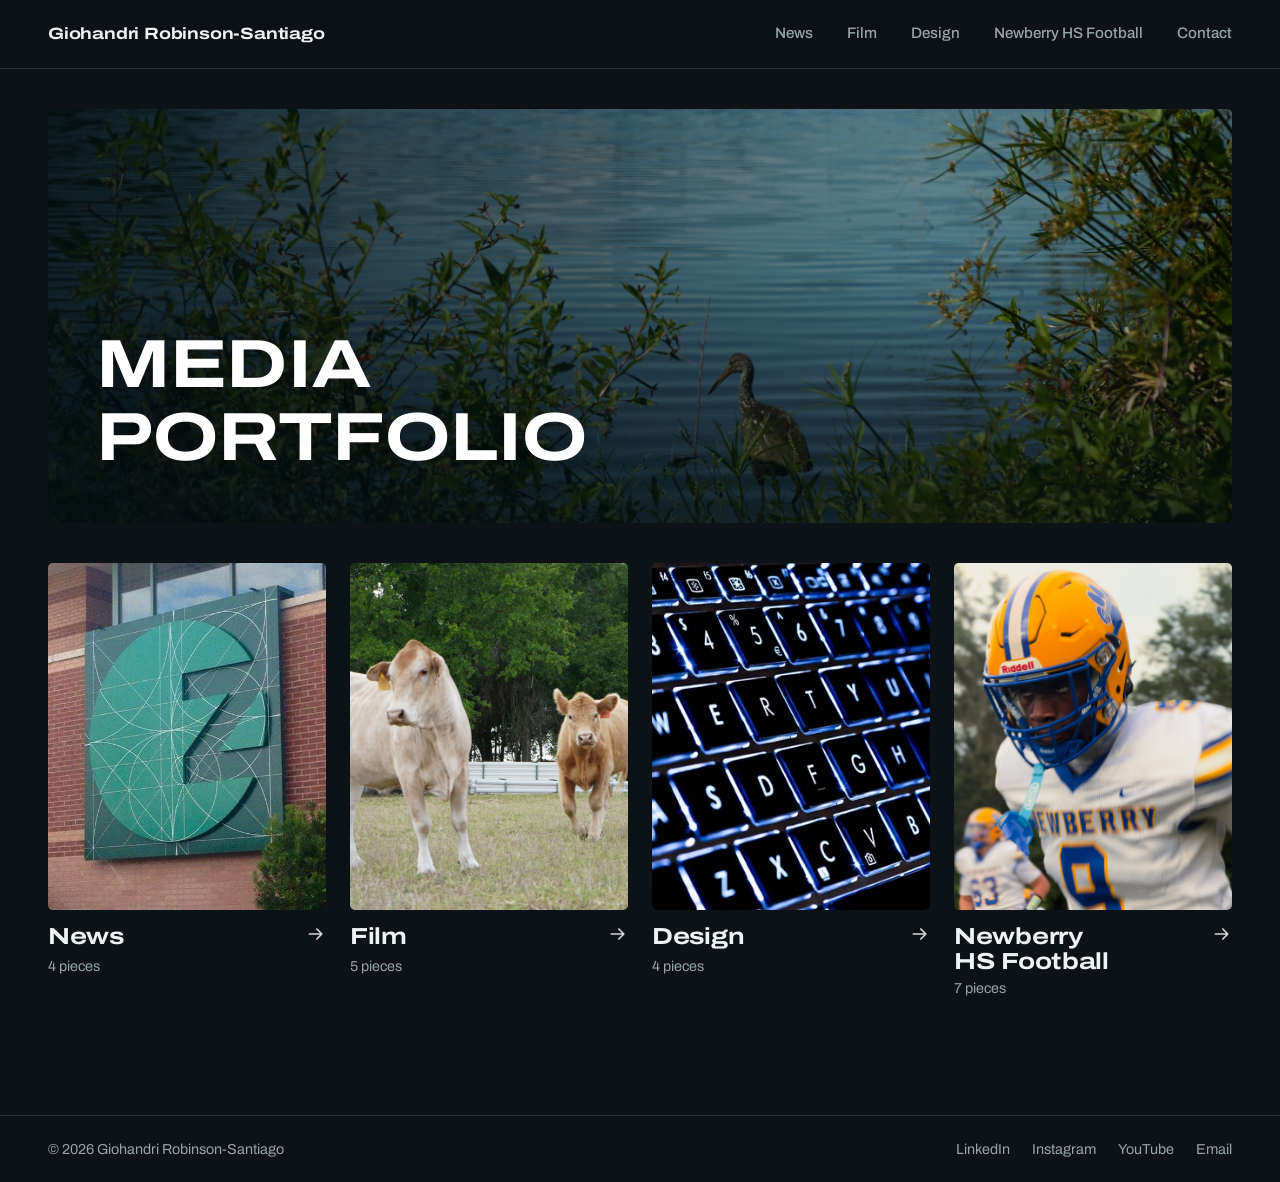
<file: index.html>
<!doctype html>
<html lang="en" data-theme="light">
<head>
<meta charset="utf-8">
<meta name="viewport" content="width=device-width, initial-scale=1">
<!--meta:start-->
<title>Giohandri Robinson-Santiago</title>
<meta name="description" content="MEDIA PORTFOLIO">
<meta property="og:title" content="Giohandri Robinson-Santiago">
<meta property="og:description" content="MEDIA PORTFOLIO">
<meta property="og:type" content="website">
<!--meta:end-->
<link rel="preload" href="fonts/archivo-var.woff2" as="font" type="font/woff2" crossorigin>
<link rel="stylesheet" href="styles.css">
</head>
<body>
<a class="skip-link" href="#main" id="skip-link">Skip to content</a>

<header class="site-header">
  <div class="wrap header-inner">
    <a class="wordmark" href="#/" id="wordmark"></a>
    <nav class="site-nav" aria-label="Sections" id="site-nav"></nav>
  </div>
</header>

<main id="main" tabindex="-1"></main>

<footer class="site-footer">
  <div class="wrap footer-inner" id="site-footer"></div>
</footer>

<dialog class="viewer" id="viewer" aria-labelledby="viewer-title">
  <div class="viewer-bar">
    <p class="viewer-count" id="viewer-count" aria-live="polite"></p>
    <button class="icon-button" type="button" id="viewer-close" aria-label="Close">
      <svg viewBox="0 0 24 24" width="22" height="22" aria-hidden="true"><path d="M5 5l14 14M19 5L5 19" fill="none" stroke="currentColor" stroke-width="1.8" stroke-linecap="round"/></svg>
    </button>
  </div>
  <div class="viewer-stage" id="viewer-stage"></div>
  <div class="viewer-foot">
    <button class="icon-button" type="button" id="viewer-prev" aria-label="Previous">
      <svg viewBox="0 0 24 24" width="22" height="22" aria-hidden="true"><path d="M14.5 5l-7 7 7 7" fill="none" stroke="currentColor" stroke-width="1.8" stroke-linecap="round" stroke-linejoin="round"/></svg>
    </button>
    <div class="viewer-caption">
      <h2 id="viewer-title"></h2>
      <p id="viewer-description"></p>
      <a id="viewer-full" target="_blank" rel="noopener" hidden>Open full size</a>
    </div>
    <button class="icon-button" type="button" id="viewer-next" aria-label="Next">
      <svg viewBox="0 0 24 24" width="22" height="22" aria-hidden="true"><path d="M9.5 5l7 7-7 7" fill="none" stroke="currentColor" stroke-width="1.8" stroke-linecap="round" stroke-linejoin="round"/></svg>
    </button>
  </div>
</dialog>

<noscript><p style="padding:2rem">This portfolio needs JavaScript turned on to show the work.</p></noscript>

<script>document.write('<script src="content.js?v=' + Math.floor(Date.now() / 60000) + '"><\/script>');</script>
<script src="embeds.js"></script>
<script src="app.js"></script>
</body>
</html>
</file>
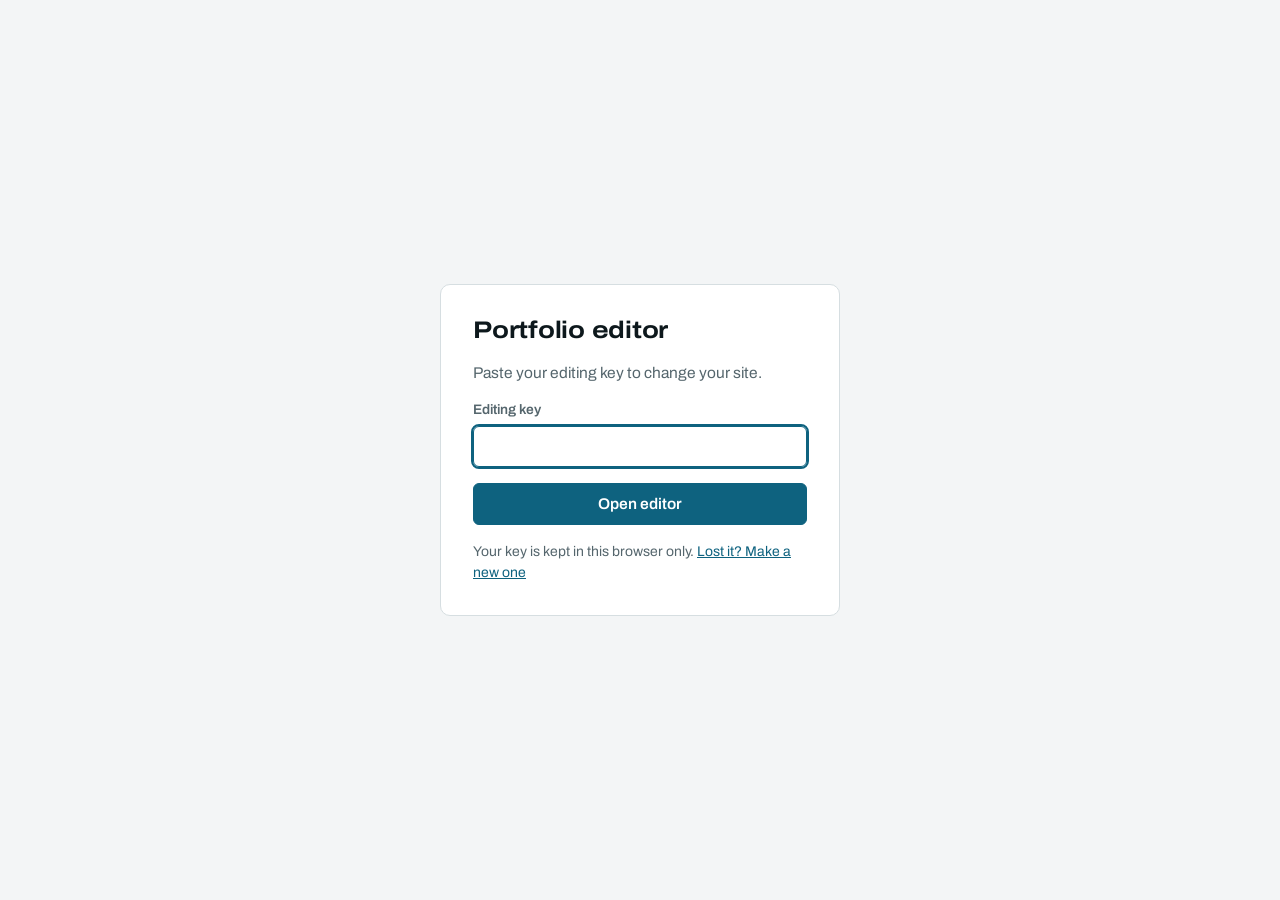
<file: admin/index.html>
<!doctype html>
<html lang="en">
<head>
<meta charset="utf-8">
<meta name="viewport" content="width=device-width, initial-scale=1">
<meta name="robots" content="noindex">
<title>Portfolio editor</title>
<link rel="stylesheet" href="admin.css">
</head>
<body>

<!-- Sign in / first-time password -->
<main class="gate" id="gate" hidden>
  <form class="gate-card" id="gate-form" novalidate>
    <h1 id="gate-title">Portfolio editor</h1>
    <p id="gate-text"></p>
    <label class="field">
      <span id="gate-label">Password</span>
      <input type="password" id="gate-password" autocomplete="current-password" required>
    </label>
    <label class="field" id="gate-confirm-field" hidden>
      <span>Type it again</span>
      <input type="password" id="gate-confirm" autocomplete="new-password">
    </label>
    <p class="form-error" id="gate-error" role="alert" hidden></p>
    <button class="button primary" type="submit" id="gate-submit">Sign in</button>
    <p class="gate-help" id="gate-help" hidden>Your key is kept in this browser only. <a id="gate-new-key" href="#" target="_blank" rel="noopener">Lost it? Make a new one</a></p>
  </form>
</main>

<!-- Editor -->
<div class="app" id="app" hidden>
  <header class="topbar">
    <p class="topbar-title">Portfolio editor</p>
    <p class="save-state" id="save-state" role="status" aria-live="polite"></p>
    <div class="topbar-actions">
      <a class="button" href="../" target="_blank" rel="noopener">View site</a>
      <button class="button quiet" type="button" id="sign-out">Sign out</button>
    </div>
  </header>

  <div class="layout">
    <nav class="sidebar" aria-label="Editor" id="sidebar"></nav>
    <main class="panel" id="panel" tabindex="-1"></main>
  </div>
</div>

<div class="toasts" id="toasts" role="status" aria-live="polite"></div>
<div class="drop-veil" id="drop-veil" hidden><p id="drop-veil-text">Drop to add</p></div>
<input type="file" id="file-picker" hidden>

<script src="../embeds.js"></script>
<script src="config.js"></script>
<script src="github.js"></script>
<script src="admin.js"></script>
</body>
</html>
</file>
<file: styles.css>
@font-face {
  font-family: "Archivo";
  src: url("fonts/archivo-var.woff2") format("woff2");
  font-weight: 100 900;
  font-stretch: 62% 125%;
  font-style: normal;
  font-display: swap;
}

:root {
  --accent: #0e627f;
  --bg: #f5f7f7;
  --surface: #ffffff;
  --ink: #0d181c;
  --muted: #55666d;
  --line: #d9e0e2;
  --tint: color-mix(in oklab, var(--accent) 9%, var(--bg));
  --accent-ink: var(--accent);
  --font: "Archivo", "Helvetica Neue", Helvetica, Arial, sans-serif;
  --wrap: 1240px;
  --gutter: clamp(20px, 4vw, 48px);
  --radius: 5px;
  color-scheme: light;
}

[data-theme="dark"] {
  --bg: #0c1215;
  --surface: #141c20;
  --ink: #edf2f3;
  --muted: #96a5ab;
  --line: #252f34;
  --tint: color-mix(in oklab, var(--accent) 22%, var(--bg));
  --accent-ink: color-mix(in oklab, var(--accent) 48%, white);
  color-scheme: dark;
}

*,
*::before,
*::after {
  box-sizing: border-box;
}

[hidden] {
  display: none !important;
}

html {
  -webkit-text-size-adjust: 100%;
  text-size-adjust: 100%;
  /* Always keep the scrollbar's space, so pages don't shift sideways. */
  overflow-y: scroll;
}

html:has(.viewer[open]) {
  overflow: hidden;
}

body {
  margin: 0;
  min-height: 100vh;
  min-height: 100dvh;
  display: flex;
  flex-direction: column;
  background: var(--bg);
  color: var(--ink);
  font-family: var(--font);
  font-size: 1rem;
  line-height: 1.55;
  -webkit-font-smoothing: antialiased;
}

main {
  flex: 1;
  outline: none;
}

img,
video,
iframe {
  display: block;
  max-width: 100%;
}

a {
  color: inherit;
}

h1,
h2,
h3,
p {
  margin: 0;
}

h1,
h2,
h3,
.wordmark {
  font-stretch: 122%;
  font-weight: 700;
  line-height: 1.08;
  letter-spacing: -0.012em;
  text-wrap: balance;
}

:focus-visible {
  outline: 2px solid var(--accent-ink);
  outline-offset: 3px;
  border-radius: 2px;
}

.wrap {
  width: 100%;
  max-width: calc(var(--wrap) + var(--gutter) * 2);
  margin-inline: auto;
  padding-inline: var(--gutter);
}

.skip-link {
  position: absolute;
  left: 12px;
  top: -60px;
  z-index: 20;
  padding: 10px 14px;
  background: var(--ink);
  color: var(--bg);
  border-radius: var(--radius);
  text-decoration: none;
}

.skip-link:focus {
  top: 12px;
}

/* ---------- Header ---------- */

.site-header {
  position: sticky;
  top: 0;
  z-index: 10;
  background: color-mix(in oklab, var(--bg) 92%, transparent);
  backdrop-filter: blur(10px);
  -webkit-backdrop-filter: blur(10px);
  border-bottom: 1px solid var(--line);
}

.header-inner {
  display: flex;
  flex-wrap: wrap;
  align-items: center;
  justify-content: space-between;
  gap: 4px 32px;
  padding-block: 14px;
}

.wordmark {
  font-size: 1.02rem;
  text-decoration: none;
  padding-block: 6px;
}

.site-nav {
  display: flex;
  flex-wrap: wrap;
  gap: 0 clamp(16px, 2.4vw, 30px);
  margin-inline: -2px;
}

.site-nav a {
  position: relative;
  padding: 8px 2px;
  font-size: 0.95rem;
  font-weight: 500;
  color: var(--muted);
  text-decoration: none;
  white-space: nowrap;
  transition: color 0.15s ease;
}

.site-nav a:hover,
.site-nav a[aria-current="page"] {
  color: var(--ink);
}

.site-nav a[aria-current="page"]::after {
  content: "";
  position: absolute;
  left: 2px;
  right: 2px;
  bottom: 3px;
  height: 2px;
  background: var(--accent-ink);
}

@media (max-width: 720px) {
  .header-inner {
    padding-block: 10px 4px;
  }

  .site-nav {
    flex: 1 0 100%;
    flex-wrap: nowrap;
    gap: 0 18px;
    overflow-x: auto;
    scrollbar-width: none;
    margin-inline: calc(var(--gutter) * -1);
    padding-inline: var(--gutter);
  }

  .site-nav::-webkit-scrollbar {
    display: none;
  }

  .site-nav a {
    padding-block: 10px;
    font-size: 0.92rem;
  }

  .site-nav a[aria-current="page"]::after {
    bottom: 5px;
  }
}

@media (max-width: 400px) {
  .site-nav {
    gap: 0 12px;
  }

  .site-nav a {
    font-size: 0.9rem;
  }
}

/* ---------- Pages ---------- */

.page {
  padding-block: clamp(20px, 3.5vw, 40px) clamp(64px, 9vw, 120px);
  animation: page-in 0.35s ease both;
}

@keyframes page-in {
  from {
    opacity: 0;
    transform: translateY(6px);
  }
}

/* ---------- Home ---------- */

.hero {
  position: relative;
  display: grid;
  align-items: end;
  border-radius: var(--radius);
  overflow: hidden;
}

.hero-text {
  position: relative;
  max-width: 22ch;
  font-size: clamp(2.1rem, 5.4vw, 4.25rem);
}

.hero h1 {
  font-size: 1em;
}

.hero p {
  margin-top: 0.9em;
  max-width: 46ch;
  font-size: clamp(1rem, 1.5vw, 1.2rem);
  line-height: 1.5;
}

.hero.has-banner {
  min-height: clamp(300px, 46vh, 500px);
  color: #fff;
  background: #10242c;
}

.hero.has-banner::after {
  content: "";
  position: absolute;
  inset: 0;
  background:
    linear-gradient(to top, rgba(5, 14, 18, 0.55), rgba(5, 14, 18, 0) 60%),
    linear-gradient(75deg, rgba(5, 14, 18, 0.8), rgba(5, 14, 18, 0.35) 45%, rgba(5, 14, 18, 0) 75%);
}

.hero-image {
  position: absolute;
  inset: 0;
  width: 100%;
  height: 100%;
  object-fit: cover;
  object-position: 50% 78%;
}

.hero.has-banner .hero-text {
  z-index: 1;
  padding: clamp(22px, 4vw, 48px);
  text-shadow: 0 1px 24px rgba(0, 0, 0, 0.35);
}

.hero.no-banner {
  padding-block: clamp(28px, 6vw, 80px) clamp(8px, 2vw, 24px);
}

.hero.no-banner p {
  color: var(--muted);
}

.tiles {
  list-style: none;
  margin: clamp(24px, 3.2vw, 40px) 0 0;
  padding: 0;
  display: grid;
  grid-template-columns: repeat(2, minmax(0, 1fr));
  gap: clamp(22px, 3vw, 36px) clamp(14px, 2vw, 24px);
}

@media (min-width: 900px) {
  .tiles {
    grid-template-columns: repeat(var(--tile-columns, 4), minmax(0, 1fr));
  }
}

.tile {
  display: block;
  text-decoration: none;
}

.tile-cover {
  position: relative;
  aspect-ratio: 4 / 5;
  border-radius: var(--radius);
  overflow: hidden;
  background: var(--tint);
}

.tile-cover img {
  width: 100%;
  height: 100%;
  object-fit: cover;
  object-position: 50% 0;
  transition: transform 0.6s cubic-bezier(0.2, 0.7, 0.2, 1);
}

.tile-letter {
  position: absolute;
  inset: 0;
  display: grid;
  place-items: center;
  font-size: clamp(4rem, 12vw, 9rem);
  font-weight: 800;
  font-stretch: 125%;
  color: color-mix(in oklab, var(--accent-ink) 55%, var(--tint));
  line-height: 1;
}

.tile-label {
  display: flex;
  align-items: baseline;
  justify-content: space-between;
  gap: 12px;
  margin-top: 14px;
}

.tile-label h2 {
  font-size: clamp(1.1rem, 1.9vw, 1.45rem);
}

.tile-arrow {
  flex: none;
  color: var(--accent-ink);
  transition: transform 0.25s ease;
}

.tile-count {
  margin-top: 3px;
  font-size: 0.9rem;
  color: var(--muted);
}

.tile:hover .tile-cover img {
  transform: scale(1.035);
}

.tile:hover .tile-arrow {
  transform: translateX(4px);
}

.tile:hover h2 {
  text-decoration: underline;
  text-decoration-thickness: 2px;
  text-underline-offset: 5px;
}

/* ---------- Section page ---------- */

.page-head {
  padding-block: clamp(18px, 4vw, 52px) clamp(22px, 3.4vw, 40px);
}

.page-head h1 {
  font-size: clamp(2.4rem, 7vw, 5rem);
}

.page-head p {
  margin-top: 16px;
  max-width: 62ch;
  font-size: clamp(1rem, 1.4vw, 1.15rem);
  color: var(--muted);
  white-space: pre-line;
}

.group + .group {
  margin-top: clamp(40px, 6vw, 72px);
}

.group-title {
  display: flex;
  align-items: center;
  gap: 16px;
  margin-bottom: 20px;
  font-size: 1.1rem;
  font-stretch: 112%;
  letter-spacing: 0;
}

.group-title::after {
  content: "";
  flex: 1;
  height: 1px;
  background: var(--line);
}

.gallery {
  display: flex;
  flex-wrap: wrap;
  gap: 30px 20px;
}

.gallery + .gallery,
.gallery + .audio-item,
.audio-item + .gallery,
.audio-item + .audio-item {
  margin-top: 30px;
}

.card {
  /* app.js sets --w so every row lines up edge to edge. */
  flex: 0 0 auto;
  width: var(--w, min(100%, calc(var(--r, 1.5) * 260px)));
  min-width: 0;
  max-width: 100%;
  text-decoration: none;
}

.card-thumb {
  position: relative;
  aspect-ratio: var(--r, 1.5);
  border-radius: var(--radius);
  overflow: hidden;
  background: var(--tint);
}

.card-thumb img {
  width: 100%;
  height: 100%;
  object-fit: cover;
  transition: transform 0.6s cubic-bezier(0.2, 0.7, 0.2, 1), opacity 0.3s ease;
}

.card:hover .card-thumb img {
  transform: scale(1.03);
}

.card-blank {
  position: absolute;
  inset: 0;
  display: grid;
  place-items: center;
  padding: 16px;
  text-align: center;
  font-weight: 600;
  font-stretch: 112%;
  color: var(--accent-ink);
}

.badge {
  position: absolute;
  left: 12px;
  bottom: 12px;
  display: inline-flex;
  align-items: center;
  gap: 7px;
  height: 34px;
  min-width: 34px;
  padding: 0 11px;
  border-radius: 999px;
  background: rgba(8, 16, 20, 0.78);
  color: #fff;
  font-size: 0.8rem;
  font-weight: 600;
  backdrop-filter: blur(6px);
  -webkit-backdrop-filter: blur(6px);
  transition: background 0.2s ease;
}

.card:hover .badge {
  background: var(--accent);
}

.card-title {
  margin-top: 12px;
  font-size: 1.02rem;
  font-weight: 650;
  font-stretch: 108%;
  line-height: 1.3;
  letter-spacing: 0;
}

.card:hover .card-title {
  text-decoration: underline;
  text-decoration-thickness: 1.5px;
  text-underline-offset: 4px;
}

.card-text {
  margin-top: 4px;
  font-size: 0.92rem;
  color: var(--muted);
  display: -webkit-box;
  -webkit-line-clamp: 2;
  line-clamp: 2;
  -webkit-box-orient: vertical;
  overflow: hidden;
}

.audio-item {
  display: grid;
  gap: 16px 32px;
  padding: clamp(16px, 2.4vw, 24px);
  background: var(--surface);
  border: 1px solid var(--line);
  border-radius: var(--radius);
}

@media (min-width: 820px) {
  .audio-item {
    grid-template-columns: minmax(0, 1fr) minmax(0, 1.5fr);
    align-items: center;
  }
}

.audio-item h3 {
  font-size: 1.1rem;
  font-stretch: 108%;
  line-height: 1.3;
  letter-spacing: 0;
}

.audio-item p {
  margin-top: 6px;
  font-size: 0.95rem;
  color: var(--muted);
  white-space: pre-line;
}

.audio-item audio,
.audio-item iframe {
  width: 100%;
  border: 0;
  border-radius: 3px;
}

.audio-item iframe {
  height: 166px;
  background: var(--tint);
}

.empty {
  padding: clamp(40px, 8vw, 96px) 24px;
  border: 1px dashed var(--line);
  border-radius: var(--radius);
  text-align: center;
  color: var(--muted);
}

/* ---------- Contact ---------- */

.contact {
  max-width: 820px;
}

.contact-about {
  margin-bottom: clamp(28px, 4vw, 44px);
  max-width: 60ch;
  font-size: clamp(1.05rem, 1.6vw, 1.25rem);
  white-space: pre-line;
}

.contact-list {
  list-style: none;
  margin: 0;
  padding: 0;
  border-top: 1px solid var(--line);
}

.contact-list a {
  display: flex;
  align-items: center;
  justify-content: space-between;
  gap: 20px;
  padding: clamp(16px, 2.4vw, 24px) 0;
  border-bottom: 1px solid var(--line);
  text-decoration: none;
  transition: color 0.15s ease, padding 0.25s ease;
}

.contact-list a:hover {
  color: var(--accent-ink);
  padding-left: 8px;
}

.contact-label {
  font-size: clamp(1.25rem, 3vw, 2rem);
  font-weight: 700;
  font-stretch: 118%;
  line-height: 1.15;
  overflow-wrap: anywhere;
}

.contact-meta {
  display: block;
  margin-top: 4px;
  font-size: 0.92rem;
  color: var(--muted);
  overflow-wrap: anywhere;
}

.contact-list svg {
  flex: none;
}

/* ---------- Footer ---------- */

.site-footer {
  border-top: 1px solid var(--line);
  font-size: 0.9rem;
  color: var(--muted);
}

.footer-inner {
  display: flex;
  flex-wrap: wrap;
  justify-content: space-between;
  gap: 8px 28px;
  padding-block: 22px;
}

.footer-links {
  display: flex;
  flex-wrap: wrap;
  gap: 4px 22px;
  list-style: none;
  margin: 0;
  padding: 0;
}

.footer-links a {
  text-decoration: none;
}

.footer-links a:hover {
  color: var(--ink);
  text-decoration: underline;
  text-underline-offset: 4px;
}

/* ---------- Viewer ---------- */

.viewer {
  position: fixed;
  inset: 0;
  width: auto;
  height: auto;
  max-width: none;
  max-height: none;
  margin: 0;
  padding: 0;
  border: 0;
  background: #070c0e;
  color: #eef2f3;
  color-scheme: dark;
  overflow: hidden;
}

.viewer[open] {
  display: grid;
  grid-template-rows: auto minmax(0, 1fr) auto;
  animation: viewer-in 0.2s ease both;
}

@keyframes viewer-in {
  from {
    opacity: 0;
  }
}

.viewer::backdrop {
  background: #070c0e;
}

.viewer :focus-visible {
  outline-color: #fff;
}

.viewer-bar {
  display: flex;
  align-items: center;
  justify-content: space-between;
  padding: 10px clamp(10px, 2vw, 20px);
}

.viewer-count {
  padding-left: 8px;
  font-size: 0.9rem;
  color: #9fb0b6;
  font-variant-numeric: tabular-nums;
}

.icon-button {
  display: inline-grid;
  place-items: center;
  width: 44px;
  height: 44px;
  flex: none;
  border: 0;
  border-radius: 999px;
  background: transparent;
  color: inherit;
  cursor: pointer;
  transition: background 0.15s ease;
}

.icon-button:hover {
  background: rgba(255, 255, 255, 0.12);
}

.icon-button[disabled] {
  opacity: 0.25;
  cursor: default;
  background: transparent;
}

.viewer-stage {
  display: grid;
  place-items: center;
  min-height: 0;
  padding-inline: clamp(10px, 2vw, 20px);
  container-type: size;
}

.viewer-stage img {
  max-width: 100%;
  max-height: 100cqh;
  width: auto;
  height: auto;
  object-fit: contain;
  border-radius: 2px;
}

.stage-frame {
  /* Largest box of the right shape that fits the stage. */
  width: min(100cqw, 100cqh * var(--r, 1.7778), var(--max-w, 1600px));
  aspect-ratio: var(--r, 1.7778);
  background: #000;
  border-radius: 2px;
  overflow: hidden;
}

.stage-frame video,
.stage-frame iframe {
  width: 100%;
  height: 100%;
  border: 0;
  background: #000;
}

.stage-frame.is-post {
  width: min(100cqw, 420px);
  height: 100cqh;
  aspect-ratio: auto;
  background: #fff;
}

.viewer-foot {
  display: grid;
  grid-template-columns: 44px minmax(0, 1fr) 44px;
  align-items: start;
  gap: 12px;
  padding: 14px clamp(10px, 2vw, 20px) max(18px, env(safe-area-inset-bottom));
}

.viewer-caption {
  max-width: 760px;
  margin-inline: auto;
  text-align: center;
}

.viewer-caption h2 {
  font-size: 1.08rem;
  font-stretch: 110%;
  line-height: 1.3;
  letter-spacing: 0;
}

.viewer-caption p {
  margin-top: 5px;
  max-height: 5.8em;
  overflow: auto;
  font-size: 0.94rem;
  color: #a9b8bd;
  white-space: pre-line;
}

.viewer-caption p:empty {
  display: none;
}

.viewer-caption a {
  display: inline-block;
  margin-top: 6px;
  font-size: 0.88rem;
  color: #a9b8bd;
  text-underline-offset: 3px;
}

.viewer-caption a:hover {
  color: #fff;
}

@media (prefers-reduced-motion: reduce) {
  *,
  *::before,
  *::after {
    animation-duration: 0.01ms !important;
    transition-duration: 0.01ms !important;
  }
}
</file>
<file: admin/admin.css>
@font-face {
  font-family: "Archivo";
  src: url("../fonts/archivo-var.woff2") format("woff2");
  font-weight: 100 900;
  font-stretch: 62% 125%;
  font-display: swap;
}

:root {
  --accent: #0e627f;
  --accent-dark: #0a4c63;
  --bg: #f3f5f6;
  --surface: #ffffff;
  --ink: #0d181c;
  --muted: #55666d;
  --line: #d6dee1;
  --line-strong: #b9c5c9;
  --tint: #e8f1f4;
  --danger: #a4262c;
  --danger-tint: #fbeaea;
  --warn-tint: #fff5d9;
  --warn-ink: #5c4500;
  --radius: 6px;
  --font: "Archivo", "Helvetica Neue", Helvetica, Arial, sans-serif;
}

*,
*::before,
*::after {
  box-sizing: border-box;
}

[hidden] {
  display: none !important;
}

body {
  margin: 0;
  background: var(--bg);
  color: var(--ink);
  font-family: var(--font);
  font-size: 0.97rem;
  line-height: 1.5;
  -webkit-font-smoothing: antialiased;
}

h1,
h2,
h3,
p {
  margin: 0;
}

h1,
h2,
h3 {
  font-stretch: 116%;
  line-height: 1.15;
  letter-spacing: -0.01em;
}

a {
  color: var(--accent);
}

:focus-visible {
  outline: 2px solid var(--accent);
  outline-offset: 2px;
}

/* ---------- Buttons + fields ---------- */

.button {
  display: inline-flex;
  align-items: center;
  justify-content: center;
  gap: 8px;
  min-height: 40px;
  padding: 8px 16px;
  border: 1px solid var(--line-strong);
  border-radius: var(--radius);
  background: var(--surface);
  color: var(--ink);
  font: inherit;
  font-weight: 600;
  text-decoration: none;
  cursor: pointer;
  white-space: nowrap;
  transition: background 0.15s ease, border-color 0.15s ease, color 0.15s ease;
}

.button:hover {
  border-color: var(--ink);
}

.button.primary {
  background: var(--accent);
  border-color: var(--accent);
  color: #fff;
}

.button.primary:hover {
  background: var(--accent-dark);
  border-color: var(--accent-dark);
}

.button.quiet {
  border-color: transparent;
  background: transparent;
  color: var(--muted);
}

.button.quiet:hover {
  color: var(--ink);
  background: rgba(13, 24, 28, 0.06);
}

.button.danger {
  color: var(--danger);
}

.button.danger:hover {
  border-color: var(--danger);
  background: var(--danger-tint);
}

.button.small {
  min-height: 34px;
  padding: 5px 11px;
  font-size: 0.88rem;
}

.button[disabled] {
  opacity: 0.45;
  cursor: default;
  pointer-events: none;
}

.icon-btn {
  display: inline-grid;
  place-items: center;
  width: 36px;
  height: 36px;
  padding: 0;
  border: 1px solid var(--line);
  border-radius: var(--radius);
  background: var(--surface);
  color: var(--ink);
  cursor: pointer;
}

.icon-btn:hover {
  border-color: var(--ink);
}

.icon-btn[disabled] {
  opacity: 0.3;
  cursor: default;
  pointer-events: none;
}

.field {
  display: block;
}

.field > span,
.field-label {
  display: block;
  margin-bottom: 5px;
  font-size: 0.86rem;
  font-weight: 600;
  color: var(--muted);
}

.field small,
.hint {
  display: block;
  margin-top: 5px;
  font-size: 0.86rem;
  color: var(--muted);
}

input[type="text"],
input[type="url"],
input[type="email"],
input[type="password"],
textarea,
select {
  width: 100%;
  min-height: 40px;
  padding: 8px 11px;
  border: 1px solid var(--line-strong);
  border-radius: var(--radius);
  background: var(--surface);
  color: var(--ink);
  font: inherit;
}

textarea {
  display: block;
  resize: vertical;
  min-height: 64px;
  line-height: 1.45;
}

input:hover,
textarea:hover,
select:hover {
  border-color: var(--muted);
}

input:focus-visible,
textarea:focus-visible,
select:focus-visible {
  outline-offset: 0;
  border-color: var(--accent);
}

::placeholder {
  color: #7d8c92;
  opacity: 1;
}

.form-error {
  padding: 9px 12px;
  border-radius: var(--radius);
  background: var(--danger-tint);
  color: var(--danger);
  font-size: 0.92rem;
}

/* ---------- Sign in ---------- */

.gate {
  min-height: 100vh;
  min-height: 100dvh;
  display: grid;
  place-items: center;
  padding: 24px;
}

.gate-card {
  display: grid;
  gap: 16px;
  width: min(100%, 400px);
  padding: 32px;
  background: var(--surface);
  border: 1px solid var(--line);
  border-radius: 10px;
}

.gate-card h1 {
  font-size: 1.5rem;
}

.gate-card > p:not(.form-error) {
  color: var(--muted);
}

.gate-help {
  font-size: 0.875rem;
}

/* ---------- App frame ---------- */

.topbar {
  position: sticky;
  top: 0;
  z-index: 5;
  display: flex;
  align-items: center;
  gap: 8px 20px;
  flex-wrap: wrap;
  padding: 10px clamp(16px, 3vw, 28px);
  background: var(--surface);
  border-bottom: 1px solid var(--line);
}

.topbar-title {
  font-weight: 700;
  font-stretch: 116%;
}

.save-state {
  flex: 1;
  min-width: 120px;
  font-size: 0.88rem;
  color: var(--muted);
}

.save-state.is-error {
  color: var(--danger);
  font-weight: 600;
}

.save-state button {
  margin-left: 8px;
  padding: 0;
  border: 0;
  background: none;
  color: inherit;
  font: inherit;
  text-decoration: underline;
  cursor: pointer;
}

.topbar-actions {
  display: flex;
  gap: 6px;
}

@media (max-width: 560px) {
  .topbar-title {
    flex: 1;
  }

  .save-state {
    order: 3;
    flex-basis: 100%;
  }
}

.layout {
  display: grid;
  max-width: 1180px;
  margin-inline: auto;
}

@media (min-width: 900px) {
  .layout {
    grid-template-columns: 230px minmax(0, 1fr);
    align-items: start;
  }
}

.sidebar {
  display: flex;
  gap: 4px;
  padding: 12px clamp(12px, 3vw, 28px);
  overflow-x: auto;
  border-bottom: 1px solid var(--line);
}

.sidebar-heading {
  display: none;
}

.sidebar button {
  display: flex;
  align-items: center;
  justify-content: space-between;
  gap: 10px;
  flex: none;
  min-height: 40px;
  padding: 8px 12px;
  border: 0;
  border-radius: var(--radius);
  background: transparent;
  color: var(--ink);
  font: inherit;
  font-weight: 500;
  text-align: left;
  white-space: nowrap;
  cursor: pointer;
}

.sidebar button:hover {
  background: rgba(13, 24, 28, 0.06);
}

.sidebar button[aria-current="page"] {
  background: var(--ink);
  color: #fff;
  font-weight: 600;
}

.sidebar .count {
  font-size: 0.82rem;
  opacity: 0.65;
  font-variant-numeric: tabular-nums;
}

.sidebar .divider {
  flex: none;
  width: 1px;
  margin: 6px 6px;
  background: var(--line);
}

@media (min-width: 900px) {
  .sidebar {
    position: sticky;
    top: 61px;
    flex-direction: column;
    padding: 28px 16px 28px 28px;
    overflow: visible;
    border-bottom: 0;
  }

  .sidebar-heading {
    display: block;
    margin: 0 12px 6px;
    font-size: 0.78rem;
    font-weight: 700;
    letter-spacing: 0.06em;
    text-transform: uppercase;
    color: var(--muted);
  }

  .sidebar .divider {
    width: auto;
    height: 1px;
    margin: 12px 12px;
  }
}

.panel {
  min-width: 0;
  padding: clamp(20px, 3vw, 32px) clamp(16px, 3vw, 28px) 120px;
  outline: none;
}

.panel-head {
  display: flex;
  flex-wrap: wrap;
  align-items: baseline;
  justify-content: space-between;
  gap: 6px 16px;
  margin-bottom: 20px;
}

.panel-head h1 {
  font-size: clamp(1.6rem, 3.4vw, 2.1rem);
}

.panel-head p {
  flex-basis: 100%;
  color: var(--muted);
}

.box {
  padding: clamp(16px, 2.4vw, 24px);
  background: var(--surface);
  border: 1px solid var(--line);
  border-radius: 10px;
}

.box + .box,
.box + .list-head,
.items + .box {
  margin-top: 20px;
}

.box > h2 {
  margin-bottom: 14px;
  font-size: 1.12rem;
}

.stack {
  display: grid;
  gap: 16px;
}

.row {
  display: flex;
  flex-wrap: wrap;
  align-items: center;
  gap: 10px;
}

.two {
  display: grid;
  gap: 16px;
}

@media (min-width: 640px) {
  .two {
    grid-template-columns: 1fr 1fr;
  }
}

/* ---------- Add media ---------- */

.dropzone {
  display: grid;
  justify-items: center;
  gap: 10px;
  padding: clamp(20px, 4vw, 34px) 16px;
  border: 1.5px dashed var(--line-strong);
  border-radius: var(--radius);
  background: var(--bg);
  text-align: center;
}

.dropzone p {
  color: var(--muted);
  font-size: 0.92rem;
}

.or {
  display: flex;
  align-items: center;
  gap: 12px;
  margin: 18px 0 14px;
  font-size: 0.82rem;
  font-weight: 600;
  letter-spacing: 0.04em;
  text-transform: uppercase;
  color: var(--muted);
}

.or::before,
.or::after {
  content: "";
  flex: 1;
  height: 1px;
  background: var(--line);
}

.link-form {
  display: grid;
  grid-template-columns: minmax(0, 1fr) auto;
  gap: 8px;
}

.uploads {
  display: grid;
  gap: 8px;
  margin-top: 16px;
}

.uploads:empty {
  display: none;
}

.upload {
  display: grid;
  grid-template-columns: minmax(0, 1fr) auto;
  gap: 4px 12px;
  align-items: center;
  padding: 10px 12px;
  border: 1px solid var(--line);
  border-radius: var(--radius);
  font-size: 0.92rem;
}

.upload-name {
  overflow: hidden;
  text-overflow: ellipsis;
  white-space: nowrap;
  font-weight: 600;
}

.upload-state {
  color: var(--muted);
  font-variant-numeric: tabular-nums;
}

.upload progress {
  grid-column: 1 / -1;
  width: 100%;
  height: 6px;
  border: 0;
  border-radius: 3px;
  overflow: hidden;
  appearance: none;
  -webkit-appearance: none;
  background: var(--line);
}

.upload progress::-webkit-progress-bar {
  background: var(--line);
}

.upload progress::-webkit-progress-value {
  background: var(--accent);
}

.upload progress::-moz-progress-bar {
  background: var(--accent);
}

.upload.is-error {
  border-color: var(--danger);
  background: var(--danger-tint);
}

.upload.is-error .upload-state {
  grid-column: 1 / -1;
  color: var(--danger);
}

.upload.is-error progress {
  display: none;
}

/* ---------- Item list ---------- */

.list-head {
  display: flex;
  flex-wrap: wrap;
  align-items: baseline;
  justify-content: space-between;
  gap: 4px 16px;
  margin: 28px 2px 12px;
}

.list-head h2 {
  font-size: 1.12rem;
}

.list-head p {
  font-size: 0.9rem;
  color: var(--muted);
}

.items {
  display: grid;
  gap: 12px;
  list-style: none;
  margin: 0;
  padding: 0;
}

.item {
  display: grid;
  gap: 14px 18px;
  padding: 16px;
  background: var(--surface);
  border: 1px solid var(--line);
  border-radius: 10px;
}

@media (min-width: 700px) {
  .item {
    grid-template-columns: 150px minmax(0, 1fr) auto;
    align-items: start;
  }
}

.item.is-new {
  animation: flash 1.6s ease;
}

@keyframes flash {
  from {
    background: var(--tint);
    border-color: var(--accent);
  }
}

.item-media {
  display: grid;
  gap: 8px;
  justify-items: start;
}

.thumb {
  position: relative;
  width: 150px;
  max-width: 100%;
  aspect-ratio: 3 / 2;
  border-radius: 4px;
  overflow: hidden;
  background: var(--tint);
}

.thumb img {
  width: 100%;
  height: 100%;
  object-fit: contain;
  background: #0d181c;
}

.thumb-empty {
  position: absolute;
  inset: 0;
  display: grid;
  place-items: center;
  padding: 8px;
  text-align: center;
  font-size: 0.82rem;
  font-weight: 600;
  color: var(--accent);
}

.kind {
  display: inline-block;
  padding: 2px 8px;
  border-radius: 999px;
  background: var(--tint);
  color: var(--accent-dark);
  font-size: 0.78rem;
  font-weight: 600;
}

.text-button {
  padding: 0;
  border: 0;
  background: none;
  color: var(--accent);
  font: inherit;
  font-size: 0.86rem;
  font-weight: 600;
  text-decoration: underline;
  text-underline-offset: 3px;
  cursor: pointer;
}

.text-button:hover {
  color: var(--accent-dark);
}

.item-fields {
  display: grid;
  gap: 12px;
  min-width: 0;
}

.item-source {
  font-size: 0.84rem;
  color: var(--muted);
  overflow-wrap: anywhere;
}

.notice {
  padding: 9px 12px;
  border-radius: var(--radius);
  background: var(--warn-tint);
  color: var(--warn-ink);
  font-size: 0.88rem;
}

.item-actions {
  display: flex;
  gap: 6px;
}

@media (min-width: 700px) {
  .item-actions {
    flex-direction: column;
  }
}

.empty {
  padding: 36px 20px;
  border: 1.5px dashed var(--line-strong);
  border-radius: 10px;
  text-align: center;
  color: var(--muted);
}

/* ---------- Image pickers, links, misc ---------- */

.image-pick {
  display: flex;
  flex-wrap: wrap;
  align-items: center;
  gap: 14px;
}

.image-pick .preview {
  width: 150px;
  aspect-ratio: 3 / 2;
  border-radius: 4px;
  overflow: hidden;
  background: var(--tint);
  display: grid;
  place-items: center;
  font-size: 0.82rem;
  color: var(--muted);
  text-align: center;
}

.image-pick .preview img {
  width: 100%;
  height: 100%;
  object-fit: cover;
}

.link-row {
  display: grid;
  grid-template-columns: minmax(0, 1fr) minmax(0, 2fr) auto;
  gap: 8px;
  align-items: center;
}

@media (max-width: 560px) {
  .link-row {
    grid-template-columns: minmax(0, 1fr) auto;
  }

  .link-row input:nth-child(2) {
    grid-column: 1;
    grid-row: 2;
  }
}

.choices {
  display: flex;
  flex-wrap: wrap;
  gap: 8px;
}

.choices label {
  display: inline-flex;
  align-items: center;
  gap: 8px;
  min-height: 40px;
  padding: 6px 14px;
  border: 1px solid var(--line-strong);
  border-radius: var(--radius);
  cursor: pointer;
}

.choices label:has(input:checked) {
  border-color: var(--accent);
  background: var(--tint);
  font-weight: 600;
}

.choices input {
  accent-color: var(--accent);
  margin: 0;
}

input[type="color"] {
  width: 56px;
  height: 40px;
  padding: 3px;
  border: 1px solid var(--line-strong);
  border-radius: var(--radius);
  background: var(--surface);
  cursor: pointer;
}

.check {
  display: flex;
  align-items: flex-start;
  gap: 10px;
  cursor: pointer;
}

.check input {
  width: 18px;
  height: 18px;
  margin: 2px 0 0;
  accent-color: var(--accent);
}

details.box > summary {
  cursor: pointer;
  font-weight: 700;
  font-stretch: 116%;
  font-size: 1.05rem;
}

details.box[open] > summary {
  margin-bottom: 16px;
}

.steps {
  display: grid;
  gap: 10px;
  margin: 0;
  padding-left: 22px;
}

.steps li::marker {
  font-weight: 700;
}

.inline-form {
  display: flex;
  flex-wrap: wrap;
  gap: 8px;
}

.inline-form input {
  flex: 1;
  min-width: 160px;
}

/* ---------- Toasts + drop veil ---------- */

.toasts {
  position: fixed;
  left: 50%;
  bottom: 20px;
  z-index: 30;
  display: grid;
  gap: 8px;
  width: min(calc(100vw - 32px), 460px);
  transform: translateX(-50%);
}

.toast {
  display: flex;
  align-items: center;
  justify-content: space-between;
  gap: 16px;
  padding: 12px 16px;
  border-radius: 8px;
  background: var(--ink);
  color: #fff;
  font-size: 0.94rem;
  box-shadow: 0 10px 30px rgba(13, 24, 28, 0.25);
  animation: toast-in 0.2s ease both;
}

@keyframes toast-in {
  from {
    opacity: 0;
    transform: translateY(8px);
  }
}

.toast.is-error {
  background: var(--danger);
}

.toast button {
  flex: none;
  padding: 4px 8px;
  border: 0;
  border-radius: 4px;
  background: rgba(255, 255, 255, 0.16);
  color: #fff;
  font: inherit;
  font-weight: 700;
  cursor: pointer;
}

.toast button:hover {
  background: rgba(255, 255, 255, 0.3);
}

.drop-veil {
  position: fixed;
  inset: 0;
  z-index: 40;
  display: grid;
  place-items: center;
  padding: 24px;
  background: rgba(14, 98, 127, 0.9);
  color: #fff;
  pointer-events: none;
}

.drop-veil p {
  padding: 36px 48px;
  border: 2px dashed rgba(255, 255, 255, 0.8);
  border-radius: 14px;
  font-size: clamp(1.3rem, 4vw, 2rem);
  font-weight: 700;
  font-stretch: 116%;
  text-align: center;
}

@media (prefers-reduced-motion: reduce) {
  *,
  *::before,
  *::after {
    animation-duration: 0.01ms !important;
    transition-duration: 0.01ms !important;
  }
}
</file>
